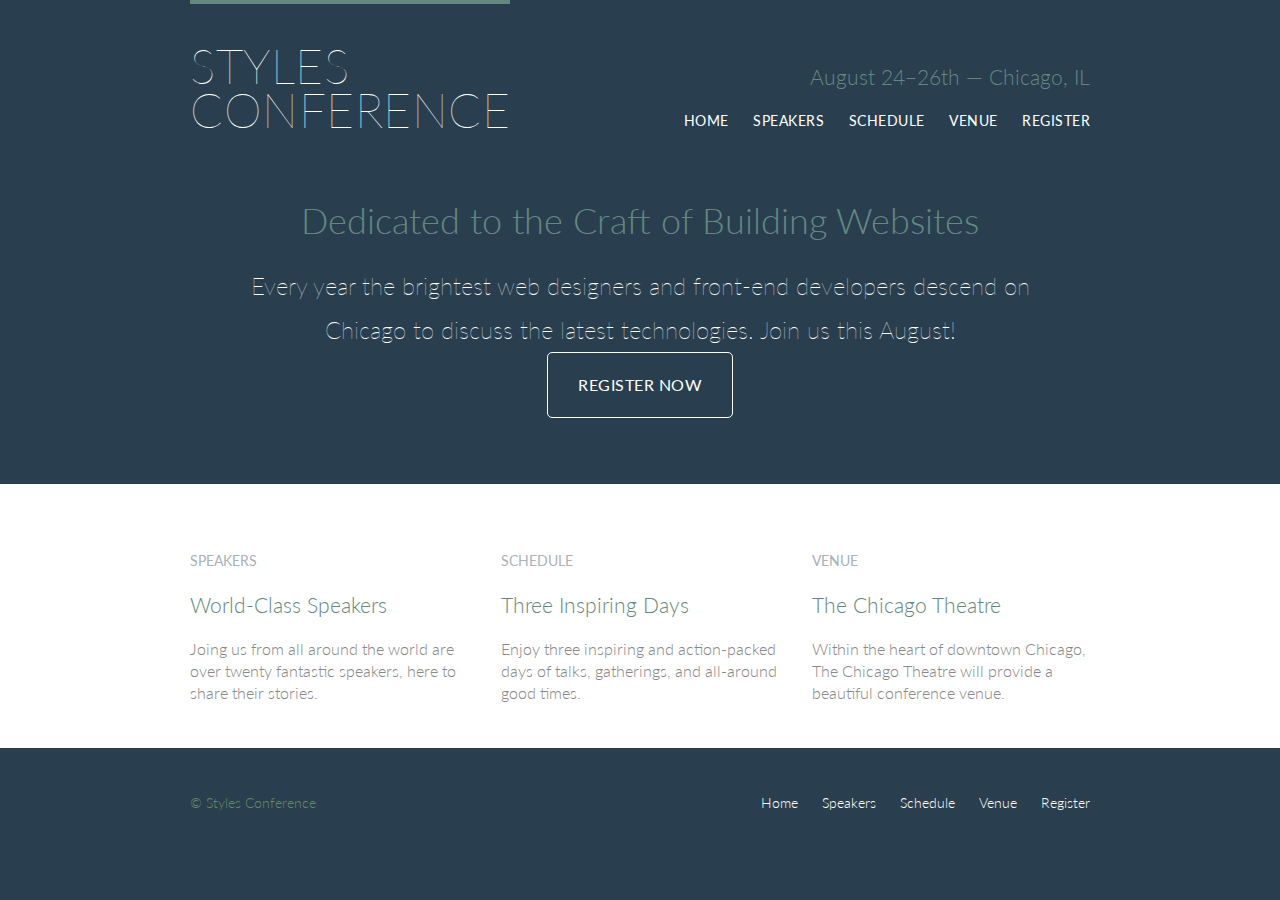
<file: index.html>
<!DOCTYPE html>
<html lang="en">

<head>
    <meta charset="utf-8">
    <title>Styles Conference</title>
    <link rel="stylesheet" href="main.css">
    <link rel="stylesheet" href="http://fonts.googleapis.com/css?family=Lato:100,300,400">
</head>

<body>
    <!-- Test edit -->
    <!-- The header is the container for the floated -->
    <header class=" primary-header container group">
        <h1 class="logo">
            <a href="index.html">
                Styles <br> Conference
            </a>
        </h1>
        <h3 class="tagline">August 24&ndash;26th &mdash; Chicago, IL</h3>
        <nav class="nav primary-nav">
            <ul>
                <li><a href="index.html">Home</a></li>
                <li><a href="speakers.html">Speakers</a></li>
                <li><a href="schedule.html">Schedule</a></li>
                <li> <a href="venue.html">Venue</a></li>
                <li><a href="register.html">Register</a></li>
            </ul>
        </nav>
    </header>

    <section class="grid hero">
        <h2>Dedicated to the Craft of Building Websites</h2>
        <p>Every year the brightest web designers and front-end developers descend on Chicago to discuss the latest
            technologies. Join us this August!</p>
        <a class="btn btn-alt" href="register.html">Register Now</a>
    </section>
    <section class="row">
        <div class="grid" <!-- Speakers -->
            <section class="teaser col-1-3">
                <a href="speakers.html">
                    <h5>
                        Speakers
                    </h5>
                    <h3>World-Class Speakers</h3>
                </a>
                <p>Joing us from all around the world are over twenty fantastic speakers, here to share their stories.
                </p>
            </section>
            <!-- 
            Schedule
         -->
            <section class="teaser col-1-3">
                <a href="schedule.html">
                    <h5>
                        Schedule
                    </h5>
                    <h3>Three Inspiring Days</h3>
                </a>
                <p>Enjoy three inspiring and action-packed days of talks, gatherings, and all-around good times.</p>
            </section>
            <!--
            Venue
        -->
            <section class="teaser col-1-3">
                <a href="venue.html">
                    <h5>
                        Venue
                    </h5>
                    <h3>The Chicago Theatre</h3>
                </a>
                <p>Within the heart of downtown Chicago, The Chicago Theatre will provide a beautiful conference venue.
                </p>
            </section>
        </div>
    </section>
    <footer class="container group primary-footer">
        <small>&copy; Styles Conference</small>
        <nav class="nav">
            <ul>
                <li><a href="index.html">Home</a></li>
                <li><a href="speakers.html">Speakers</a></li>
                <li><a href="schedule.html">Schedule</a></li>
                <li> <a href="venue.html">Venue</a></li>
                <li><a href="register.html">Register</a></li>
            </ul>
        </nav>
    </footer>
</body>

</html>
</file>
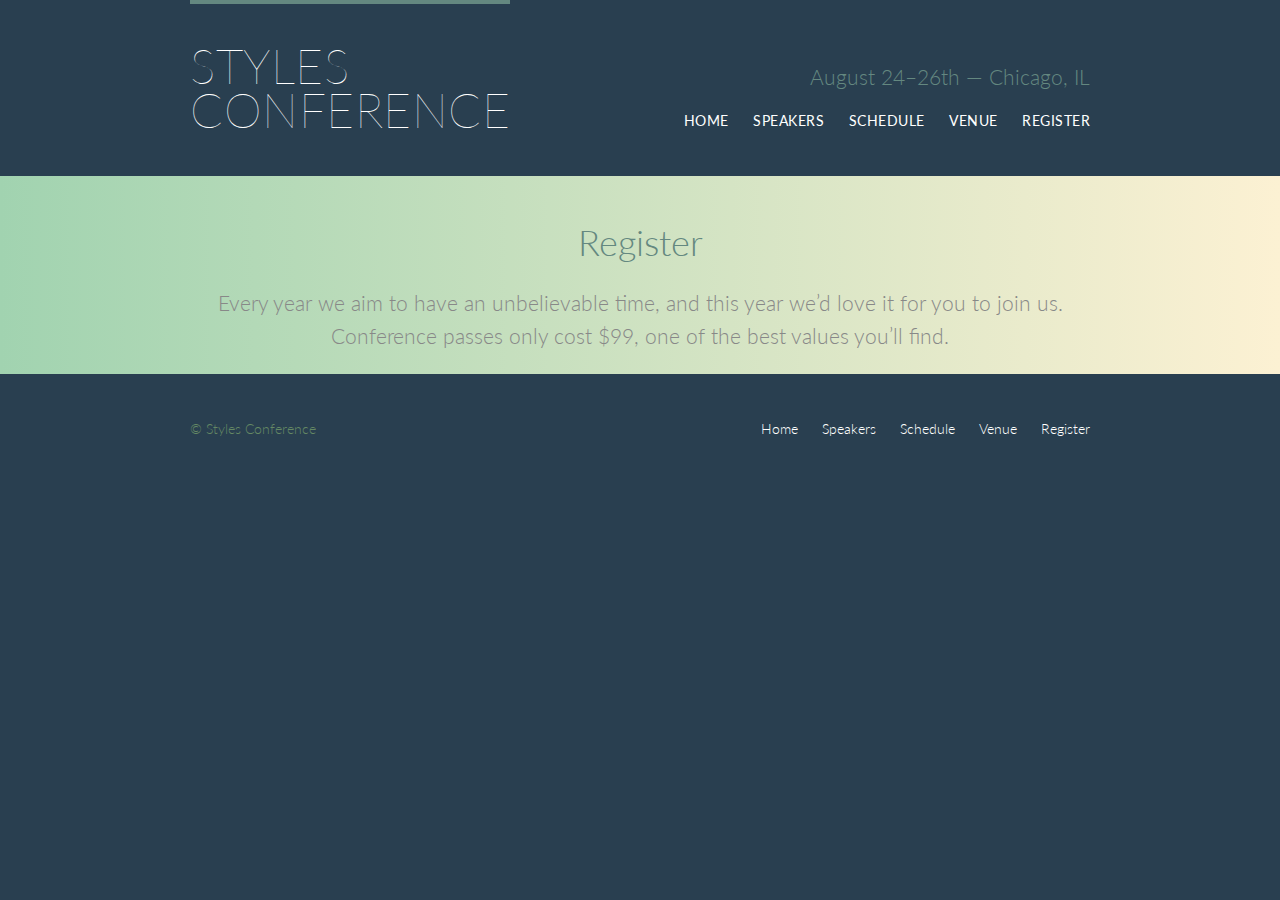
<file: register.html>
<!DOCTYPE html>
<html lang="en">

<head>
    <meta charset="utf-8">
    <title>Styles Conference</title>
    <link rel="stylesheet" href="main.css">
    <link rel="stylesheet" href="http://fonts.googleapis.com/css?family=Lato:100,300,400">
</head>

<body>
    <!-- The header is the container for the floated -->
    <header class=" primary-header container group">
        <h1 class="logo">
            <a href="index.html">
                Styles <br> Conference
            </a>
        </h1>
        <h3 class="tagline">August 24&ndash;26th &mdash; Chicago, IL</h3>
        <nav class="nav primary-nav">
            <ul>
                <li><a href="index.html">Home</a></li>
                <li><a href="speakers.html">Speakers</a></li>
                <li><a href="schedule.html">Schedule</a></li>
                <li> <a href="venue.html">Venue</a></li>
                <li><a href="register.html">Register</a></li>
            </ul>
        </nav>
    </header>
    <section class="row-alt">
        <div class="lead container">
            <h1>Register</h1>
            <p>Every year we aim to have an unbelievable time, and this year we’d love it for you to join us. Conference
                passes only cost $99, one of the best values you’ll find.</p>
        </div>
    </section>

    <footer class="container group primary-footer">
        <small>&copy; Styles Conference</small>
        <nav class="nav">
            <ul>
                <li><a href="index.html">Home</a></li>
                <li><a href="speakers.html">Speakers</a></li>
                <li><a href="schedule.html">Schedule</a></li>
                <li> <a href="venue.html">Venue</a></li>
                <li><a href="register.html">Register</a></li>
            </ul>
        </nav>
    </footer>
</body>

</html>
</file>
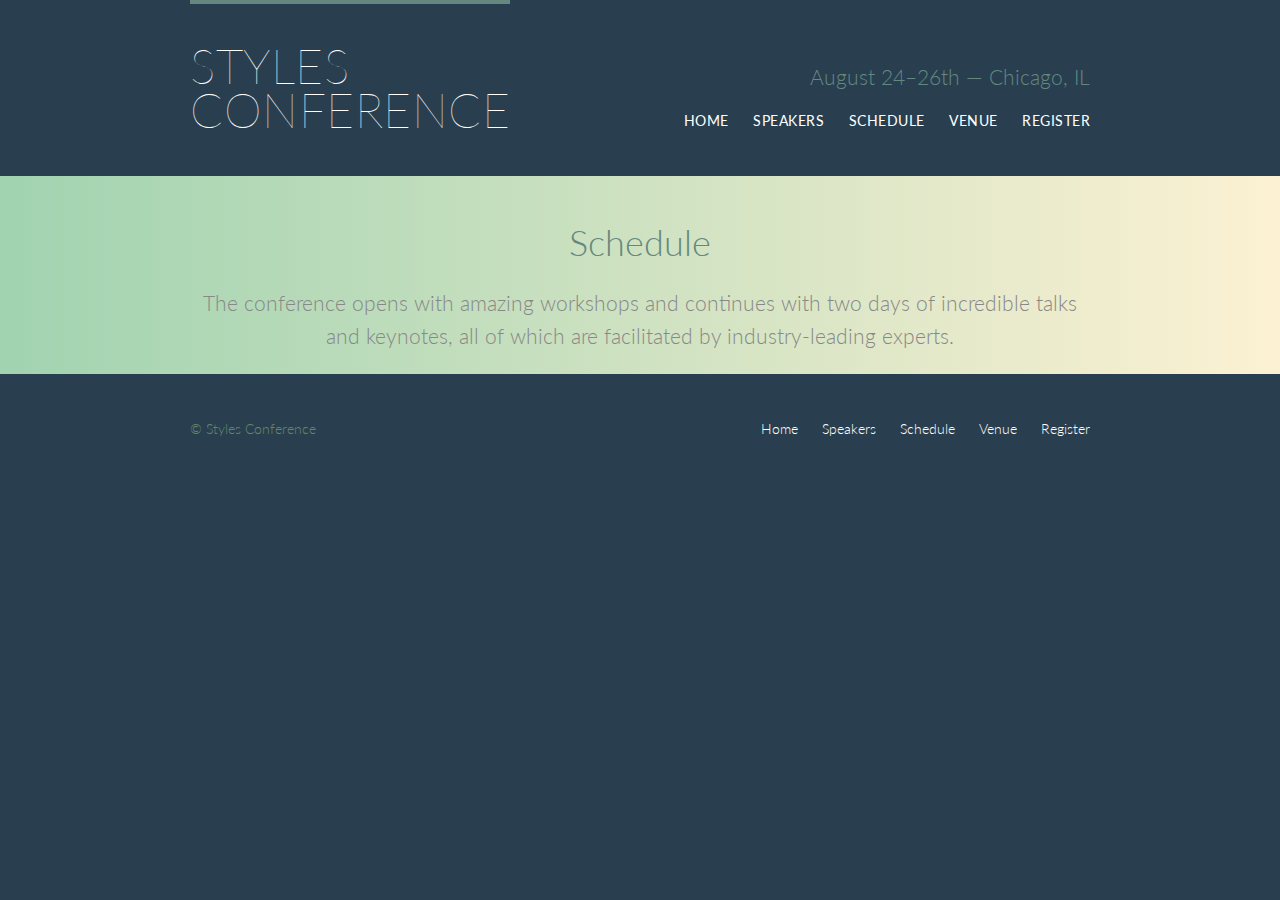
<file: schedule.html>
<!DOCTYPE html>
<html lang="en">

<head>
    <meta charset="utf-8">
    <title>Styles Conference</title>
    <link rel="stylesheet" href="main.css">
    <link rel="stylesheet" href="http://fonts.googleapis.com/css?family=Lato:100,300,400">
</head>

<body>
    <!-- The header is the container for the floated -->
    <header class=" primary-header container group">
        <h1 class="logo">
            <a href="index.html">
                Styles <br> Conference
            </a>
        </h1>
        <h3 class="tagline">August 24&ndash;26th &mdash; Chicago, IL</h3>
        <nav class="nav primary-nav">
            <ul>
                <li><a href="index.html">Home</a></li>
                <li><a href="speakers.html">Speakers</a></li>
                <li><a href="schedule.html">Schedule</a></li>
                <li> <a href="venue.html">Venue</a></li>
                <li><a href="register.html">Register</a></li>
            </ul>
        </nav>
    </header>
    <section class="row-alt">
        <div class="lead container">
            <h1>Schedule</h1>
            <p>The conference opens with amazing workshops and continues with two days of incredible talks and keynotes,
                all of which are facilitated by industry-leading experts.</p>
        </div>
    </section>

    <footer class="container group primary-footer">
        <small>&copy; Styles Conference</small>
        <nav class="nav">
            <ul>
                <li><a href="index.html">Home</a></li>
                <li><a href="speakers.html">Speakers</a></li>
                <li><a href="schedule.html">Schedule</a></li>
                <li> <a href="venue.html">Venue</a></li>
                <li><a href="register.html">Register</a></li>
            </ul>
        </nav>
    </footer>
</body>

</html>
</file>
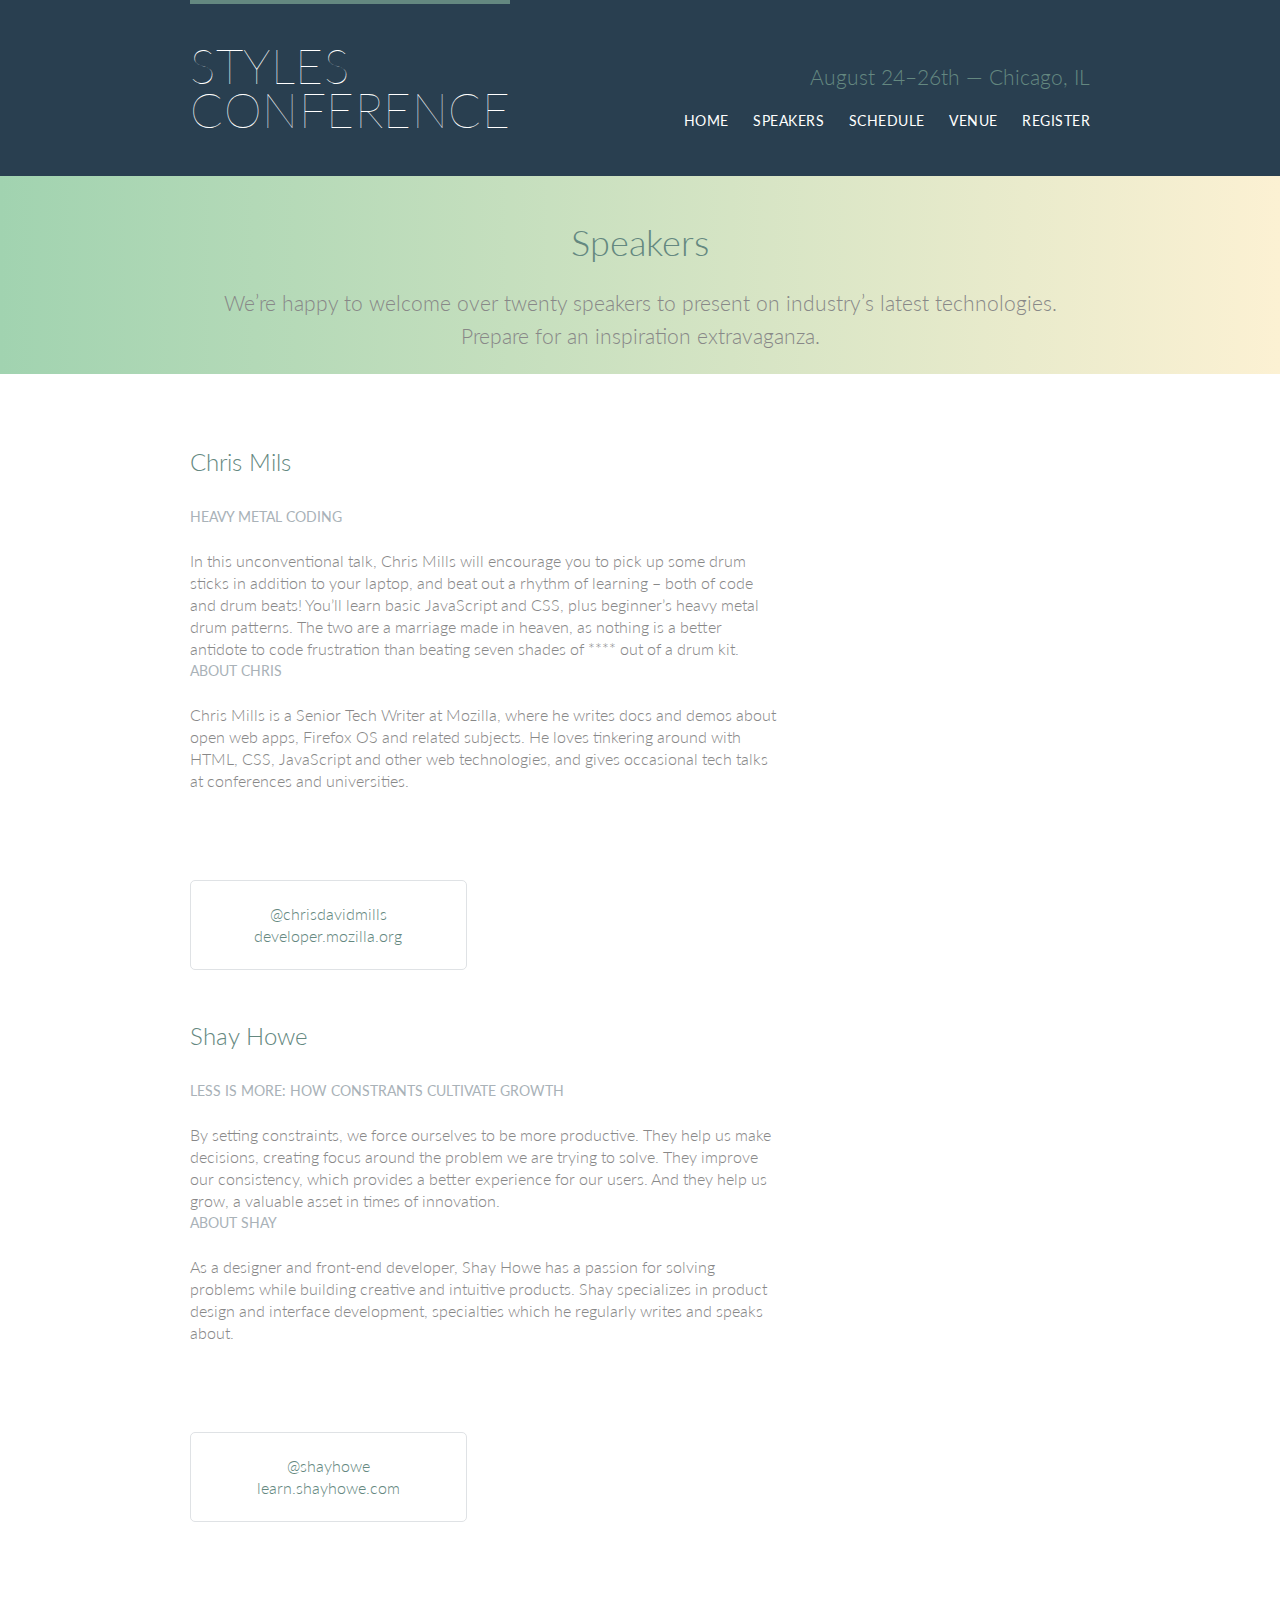
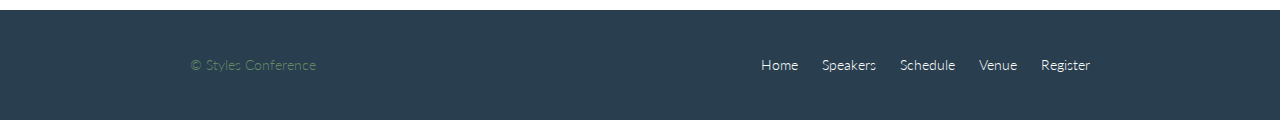
<file: speakers.html>
<!DOCTYPE html>
<html lang="en">

<head>
    <meta charset="utf-8">
    <title>Styles Conference</title>
    <link rel="stylesheet" href="main.css">
    <link rel="stylesheet" href="http://fonts.googleapis.com/css?family=Lato:100,300,400">
</head>

<body>
    <!-- The header is the container for the floated -->
    <header class=" primary-header container group">
        <h1 class="logo">
            <a href="index.html">
                Styles <br> Conference
            </a>
        </h1>
        <h3 class="tagline">August 24&ndash;26th &mdash; Chicago, IL</h3>
        <nav class="nav primary-nav">
            <ul>
                <li><a href="index.html">Home</a></li>
                <li><a href="speakers.html">Speakers</a></li>
                <li><a href="schedule.html">Schedule</a></li>
                <li> <a href="venue.html">Venue</a></li>
                <li><a href="register.html">Register</a></li>
            </ul>
        </nav>
    </header>
    <section class="row-alt">
        <div class="lead container">
            <h1>Speakers</h1>
            <p>We&#8217;re happy to welcome over twenty speakers to present on industry&#8217;s latest technologies.
                Prepare for an inspiration extravaganza.</p>
        </div>
    </section>
    <section class="row">
        <div class="grid">
            <section class="speaker" id="chris-mills">
                <div class="col-2-3">
                    <h2>Chris Mils</h2>
                    <h5>Heavy Metal Coding</h5>
                    <p>In this unconventional talk, Chris Mills will encourage you to pick up some drum sticks in
                        addition to your laptop, and beat out a rhythm of learning – both of code and drum beats! You’ll
                        learn basic JavaScript and CSS, plus beginner’s heavy metal drum patterns. The two are a
                        marriage made in heaven, as nothing is a better antidote to code frustration than beating seven
                        shades of **** out of a drum kit.</p>
                    <h5>About Chris</h5>
                    <p>Chris Mills is a Senior Tech Writer at Mozilla, where he writes docs and demos about open web
                        apps, Firefox OS and related subjects. He loves tinkering around with HTML, CSS, JavaScript and
                        other web technologies, and gives occasional tech talks at conferences and universities.</p>
                </div>
                <aside class="col-1-3">
                    <div class="speaker-info">
                        <ul>
                            <li><a href="">@chrisdavidmills</a></li>
                            <li><a href="">developer.mozilla.org</a></li>
                        </ul>
                    </div>
                </aside>
            </section>
            <section class="speaker" id="shay-howe">
                <div class="col-2-3">
                    <h2>Shay Howe</h2>
                    <h5>Less Is More: How Constrants Cultivate Growth</h5>
                    <p>By setting constraints, we force ourselves to be more productive. They help us make decisions,
                        creating focus around the problem we are trying to solve. They improve our consistency, which
                        provides a better experience for our users. And they help us grow, a valuable asset in times of
                        innovation.</p>
                    <h5>About Shay</h5>
                    <p>As a designer and front-end developer, Shay Howe has a passion for solving problems while
                        building creative and intuitive products. Shay specializes in product design and interface
                        development, specialties which he regularly writes and speaks about.</p>
                </div>
                <aside class="col-1-3">
                    <div class="speaker-info">
                        <ul>
                            <li><a href="">@shayhowe</a></li>
                            <li><a href="">learn.shayhowe.com</a></li>
                        </ul>
                    </div>
                </aside>
            </section>

        </div>

    </section>

    <footer class="container group primary-footer">
        <small>&copy; Styles Conference</small>
        <nav class="nav">
            <ul>
                <li><a href="index.html">Home</a></li>
                <li><a href="speakers.html">Speakers</a></li>
                <li><a href="schedule.html">Schedule</a></li>
                <li> <a href="venue.html">Venue</a></li>
                <li><a href="register.html">Register</a></li>
            </ul>
        </nav>
    </footer>
</body>

</html>
</file>
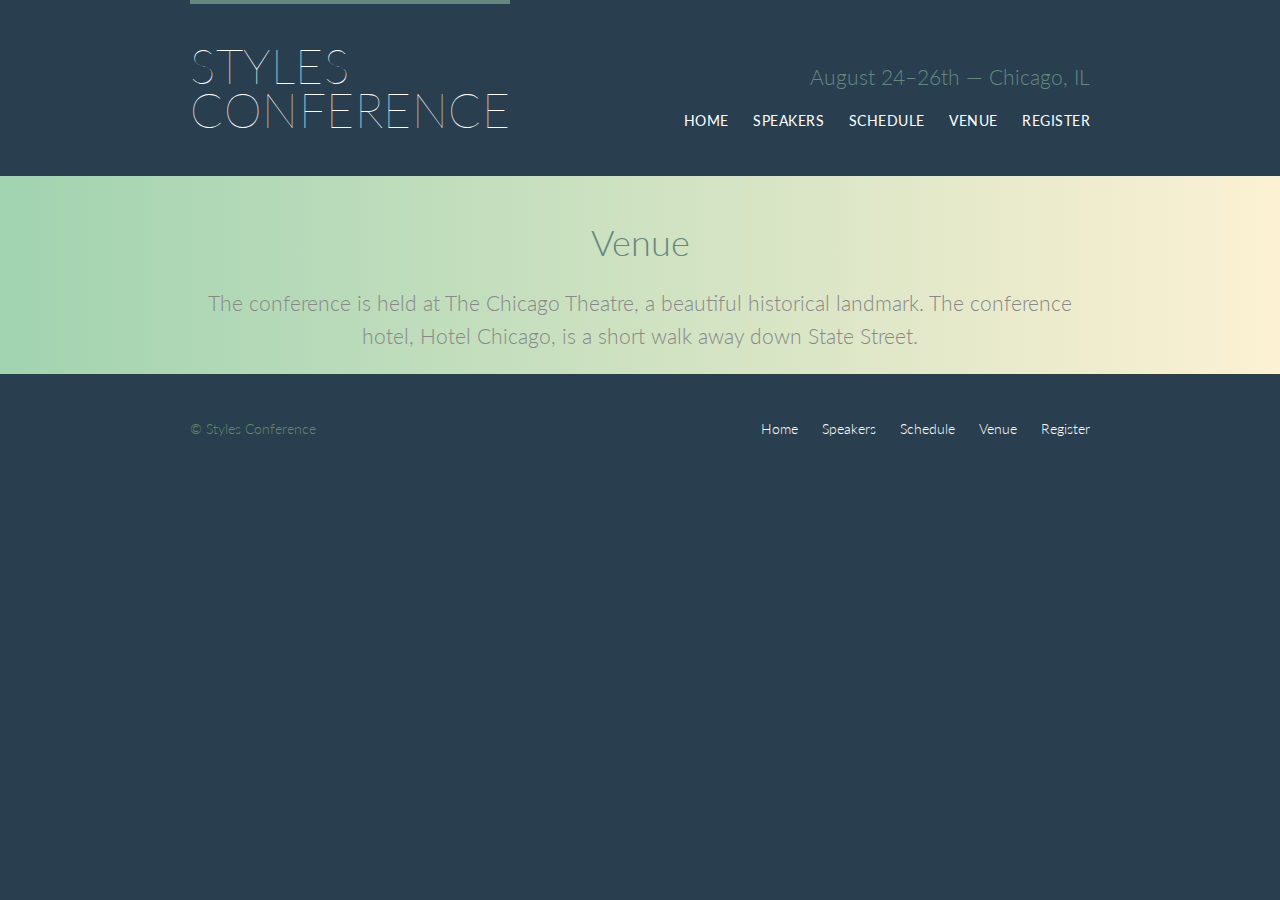
<file: venue.html>
<!DOCTYPE html>
<html lang="en">

<head>
    <meta charset="utf-8">
    <title>Styles Conference</title>
    <link rel="stylesheet" href="main.css">
    <link rel="stylesheet" href="http://fonts.googleapis.com/css?family=Lato:100,300,400">
</head>

<body>
    <!-- The header is the container for the floated -->
    <header class=" primary-header container group">
        <h1 class="logo">
            <a href="index.html">
                Styles <br> Conference
            </a>
        </h1>
        <h3 class="tagline">August 24&ndash;26th &mdash; Chicago, IL</h3>
        <nav class="nav primary-nav">
            <ul>
                <li><a href="index.html">Home</a></li>
                <li><a href="speakers.html">Speakers</a></li>
                <li><a href="schedule.html">Schedule</a></li>
                <li> <a href="venue.html">Venue</a></li>
                <li><a href="register.html">Register</a></li>
            </ul>
        </nav>
    </header>
    <section class="row-alt">
        <div class="lead container">
            <h1>Venue</h1>
            <p>The conference is held at The Chicago Theatre, a beautiful historical landmark. The conference hotel,
                Hotel Chicago, is a short walk away down State Street.</p>
        </div>
    </section>

    <footer class="container group primary-footer">
        <small>&copy; Styles Conference</small>
        <nav class="nav">
            <ul>
                <li><a href="index.html">Home</a></li>
                <li><a href="speakers.html">Speakers</a></li>
                <li><a href="schedule.html">Schedule</a></li>
                <li> <a href="venue.html">Venue</a></li>
                <li><a href="register.html">Register</a></li>
            </ul>
        </nav>
    </footer>
</body>

</html>
</file>
<file: main.css>
/* 
===============================================
CSS Reset
===============================================
*/
html, body, div, span, applet, object, iframe,
h1, h2, h3, h4, h5, h6, p, blockquote, pre,
a, abbr, acronym, address, big, cite, code,
del, dfn, em, img, ins, kbd, q, s, samp,
small, strike, strong, sub, sup, tt, var,
b, u, i, center,
dl, dt, dd, ol, ul, li,
fieldset, form, label, legend,
table, caption, tbody, tfoot, thead, tr, th, td,
article, aside, canvas, details, embed, 
figure, figcaption, footer, header, hgroup, 
menu, nav, output, ruby, section, summary,
time, mark, audio, video {
	margin: 0;
	padding: 0;
	border: 0;
	font-size: 100%;
	font: inherit;
	vertical-align: baseline;
}
/* HTML5 display-role reset for older browsers */
article, aside, details, figcaption, figure, 
footer, header, hgroup, menu, nav, section {
	display: block;
}
body {
	line-height: 1;
}
ol, ul {
	list-style: none;
}
blockquote, q {
	quotes: none;
}
blockquote:before, blockquote:after,
q:before, q:after {
	content: '';
	content: none;
}
table {
	border-collapse: collapse;
	border-spacing: 0;
}

/* 
===================================================
Custom Styles
===================================================
*/
body {
	color: #888;
	background: #293f50;;
	font: 300 16px/22px "Lato", "Open Sans" , "Helvetica Neue", Helvetica, Arial, sans-serif;
}


/* 
===================================================
Grid
===================================================

*/

*,
*:before,
*:after {
	-webkit-box-sizing: border-box;
	-moz-box-sizing: border-box;
	box-sizing: border-box;
}

.container {
	padding-left: 30px;
	padding-right: 30px;
}

.container, .grid {
	margin: 0 auto;
	width: 960px;
}

.col-1-3 {
	width: 33%;
}

.col-2-3 {
	width: 66.66%;
}

.col-1-3, .col-2-3 {
	display: inline-block;
	vertical-align: top;
}

.grid,.col-1-3, .col-2-3 {
	padding-left: 15px;
	padding-right: 15px;
}
/*
========================================
Rows
========================================
 */

 .row,
 .row-alt {
	 min-width: 960px;
 }

 .row {
	 background: #fff;
	 padding: 66px 0 44px 0;
 }
.row-alt {
	background: #cbe2c1;
	background: -webkit-linear-gradient(to right, #a1d3b0, #fcf1d3);
	background: -moz-linear-gradient(to right, #a1d3b0, #fcf1d3);
	background: linear-gradient(to right, #a1d3b0, #fcf1d3);
	padding: 44px 0 22px 0;
}


/* 
========================================
Clearfix
========================================
*/

.group:before, 
.group:after {
	content: '';
	display: table;
}
.group:after{
	clear: both;
}

.group {
	clear: both;
	*zoom: 1;
}

/* 
=========================================
Typography
=========================================
*/

h1,h2,h3,h4 {
	margin-bottom: 22px;
	color: #648880;
}
h1 {
	font-size: 36px;
	line-height: 44px;
}
h2 {
	font-size: 24px;
	line-height: 44px;
}
h3 {
	font-size: 21px;
}
h4 {
	font-size: 18px;
}
h5 {
	color: #a9b2b8;
	font-size: 14px;
	font-weight: 400;
	text-transform: uppercase;
	margin-bottom: 22px;
}
strong {
	font-weight: 400;
}
cite,
em {
	font-style: italic;
}
/* 
=========================================
Leads
=========================================
*/

.lead {
	text-align: center;
}
.lead p {
	font-size: 21px;
	line-height: 33px;
}

/* 
=========================================
Links
=========================================
 */

 a {
	 color: #648880;
	 text-decoration: none;
 }
a:hover {
	color: #a9b2b9;
}
.teaser a:hover h3 {
	color: #a9b2b9; 
}
p a {
	border-bottom: 1px solid #dfe2e5;
}

.primary-header a,
.primary-footer a {
	color: #fff;
}

.primary-header a:hover,
.primary-footer a:hover {
	color: #648880;
}

 /*
=========================================
Buttons
========================================= 
 */

 .btn {
	 border-radius: 5px;
	 color: #fff;
	 cursor: pointer;
	 display: inline-block;
	 font-weight: 400;
	 letter-spacing: .5px;
	 margin: 0;
	 text-transform: uppercase;
 }
 .btn-alt {
	 border: 1px solid #fff;
	 padding: 10px 30px;
 }
 .btn-alt:hover {
	 background: #fff;
	 color: #648880;
 }
 /* 
 =======================================
 Home
 =======================================
 */

 .hero {
	 color: #fff;
	 line-height: 44px;
	 padding: 22px 80px 66px 80px;
	 text-align: center;
 }
 .hero h2 {
	 font-size: 36px;
 }
 .hero p {
	 font-size: 24px;
	 font-weight: 100;
 }

 /* 
 ========================================
 Primary Header
 ========================================
 */

 .logo {
	 float: left;
	 border-top: 4px solid #648880;
	 font-size: 48px;
	 font-weight: 100;
	 letter-spacing: .5px;
	 line-height: 44px;
	 padding: 40px 0 22px 0;
	 text-transform: uppercase;
 }
 .tagline {
	 margin: 66px 0 22px 0;
	 text-align: right;
 }
 .primary-nav {
	 font-size: 14px;
	 font-weight: 400;
	 letter-spacing: .5px;
	 text-transform: uppercase;
 }
 .nav {
	 text-align: right;
 }
 .nav li {
	 display: inline-block;
	 margin: 0 10px;
	 vertical-align: top;
 }
 .nav li:last-child {
	 margin-right: 0;
 }

 /* 
 =======================================
 Primary Footer
 =======================================
 */

 .primary-footer small{
	 float:left;
	 font-weight: 400px;
 }
 .primary-footer{
	 color: #648864;
	 font-size: 14px;
	 padding-bottom: 44px;
	 padding-top: 44px;
 }
 /* 
 ============================================
 Speakers
 ============================================
 */

 .speaker-info {
	 border: 1px solid #dfe2e5;
	 border-radius: 5px;
	 margin-top: 88px;
	 padding: 22px 0;
	 text-align: center;
 }
 .speaker {
	 margin-bottom: 44px;
 }
</file>
